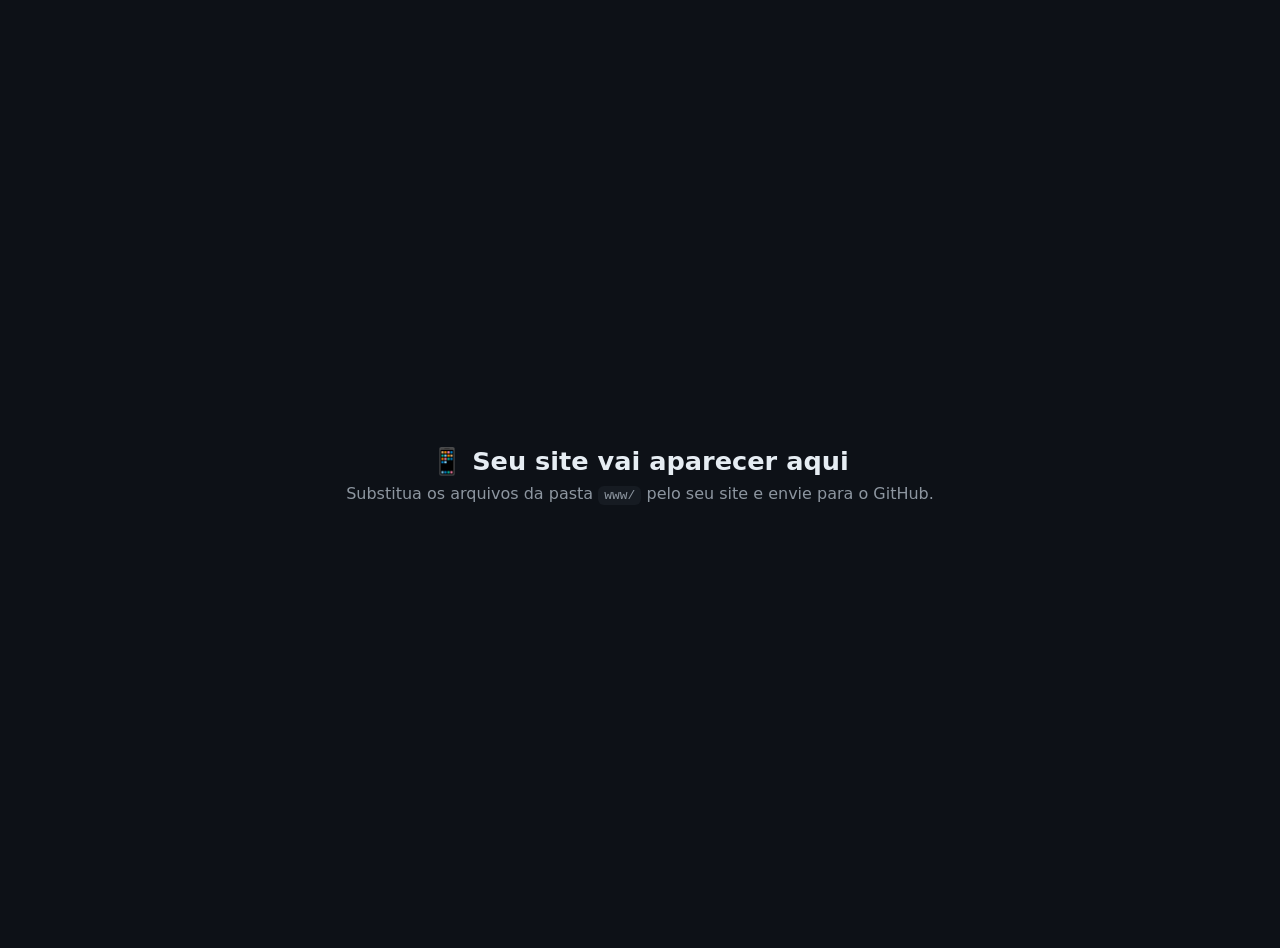
<file: index.html>
<!doctype html>
<html lang="pt-BR">
<head>
  <meta charset="utf-8">
  <meta name="viewport" content="width=device-width, initial-scale=1, viewport-fit=cover">
  <title>Meu site</title>
  <style>
    body { margin: 0; min-height: 100vh; display: grid; place-items: center; font-family: system-ui, sans-serif; background: #0d1117; color: #e6edf3; text-align: center; padding: 24px; }
    h1 { font-size: 1.6rem; margin: 0 0 8px; }
    p { margin: 0; color: #8d96a0; }
    code { background: #161b22; padding: 2px 6px; border-radius: 6px; }
  </style>
</head>
<body>
  <main>
    <h1>📱 Seu site vai aparecer aqui</h1>
    <p>Substitua os arquivos da pasta <code>www/</code> pelo seu site e envie para o GitHub.</p>
  </main>
</body>
</html>
</file>
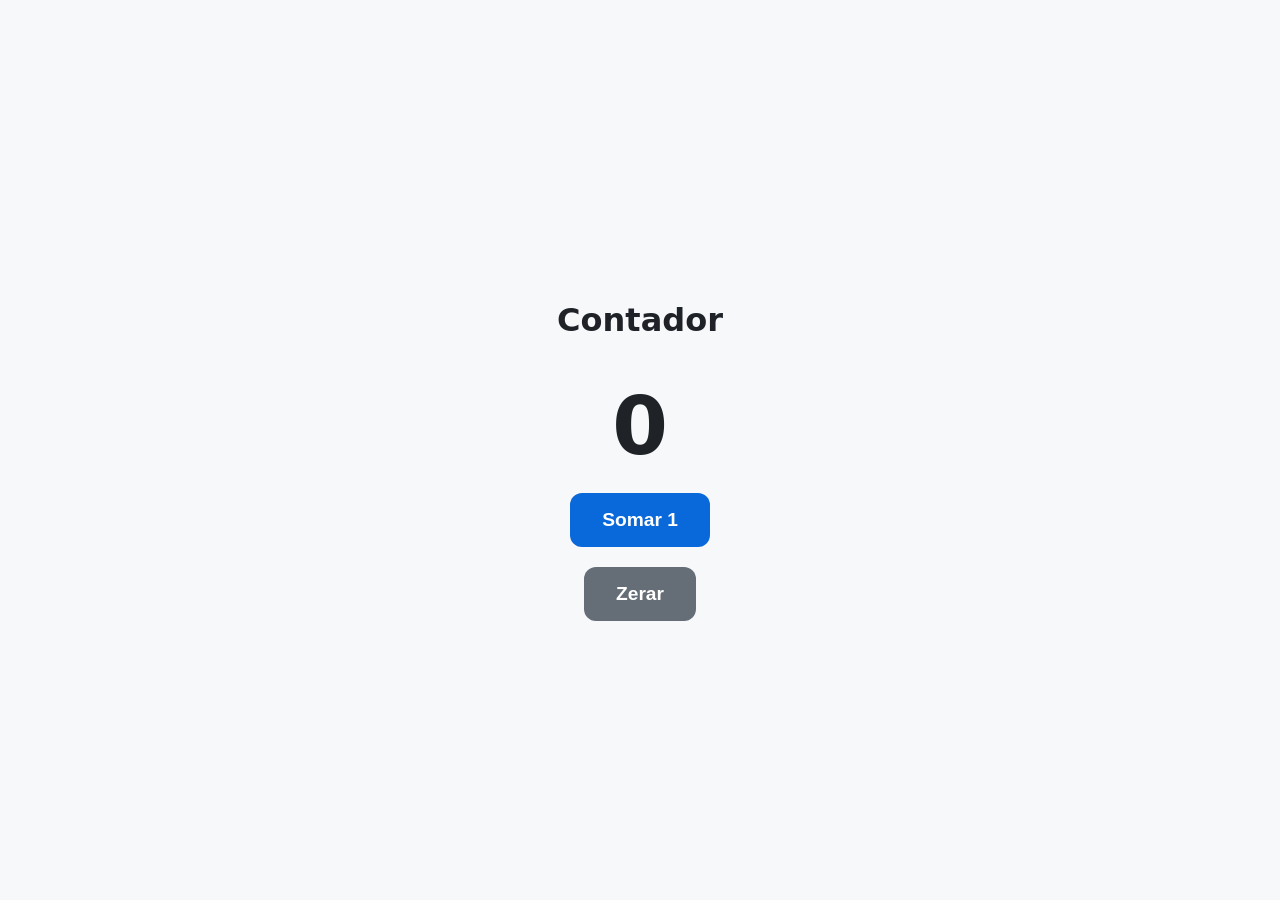
<file: www/index.html>
<!doctype html>
<html lang="pt-BR">
<head>
<meta charset="utf-8">
<meta name="viewport" content="width=device-width, initial-scale=1, viewport-fit=cover">
<title>Contador</title>
<style>
body{margin:0;min-height:100vh;display:flex;flex-direction:column;align-items:center;justify-content:center;gap:20px;font-family:system-ui,sans-serif;background:#f6f8fa;color:#1f2328}
#n{font-size:5rem;font-weight:700}
button{padding:16px 32px;font-size:1.2rem;border:0;border-radius:12px;background:#0969da;color:#fff;font-weight:600}
</style>
</head>
<body>
<h1>Contador</h1>
<div id="n">0</div>
<button onclick="n.textContent=Number(n.textContent)+1">Somar 1</button>
<button onclick="n.textContent=0" style="background:#656d76">Zerar</button>
</body>
</html>
</file>
